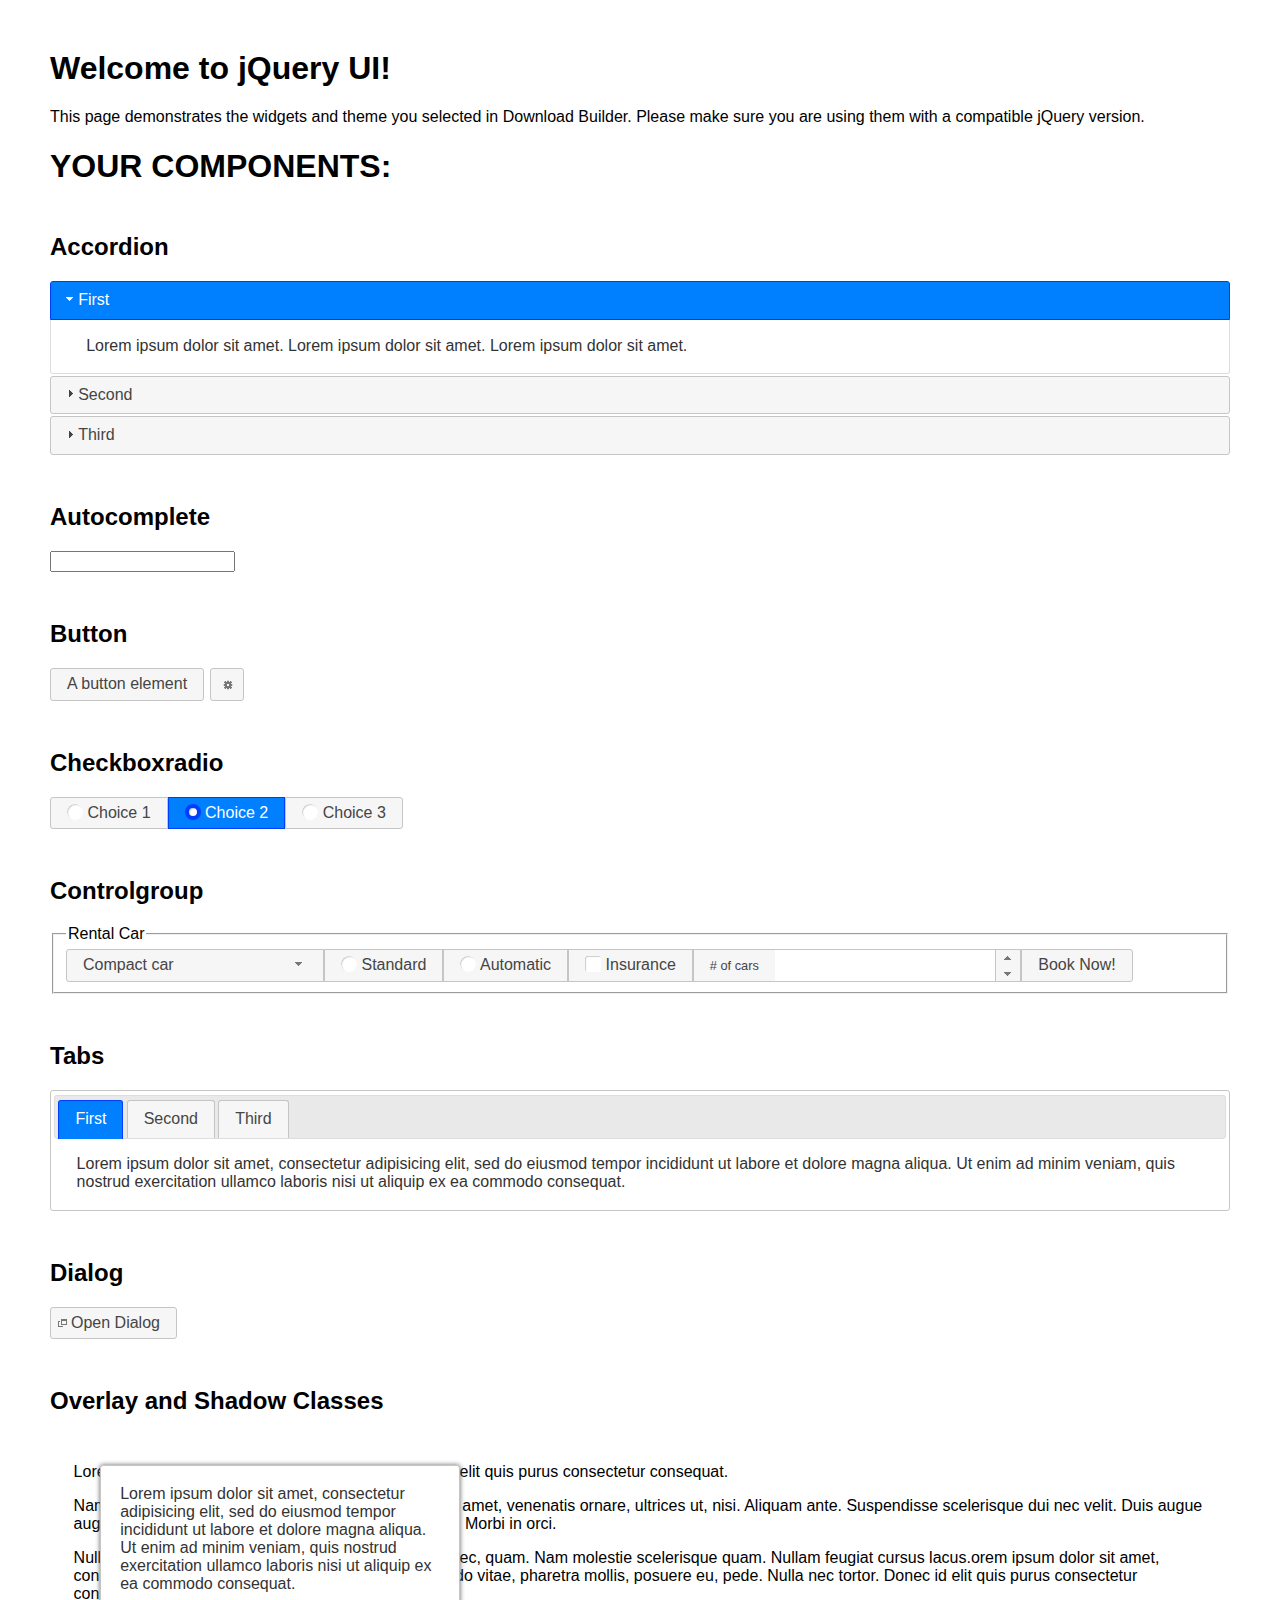
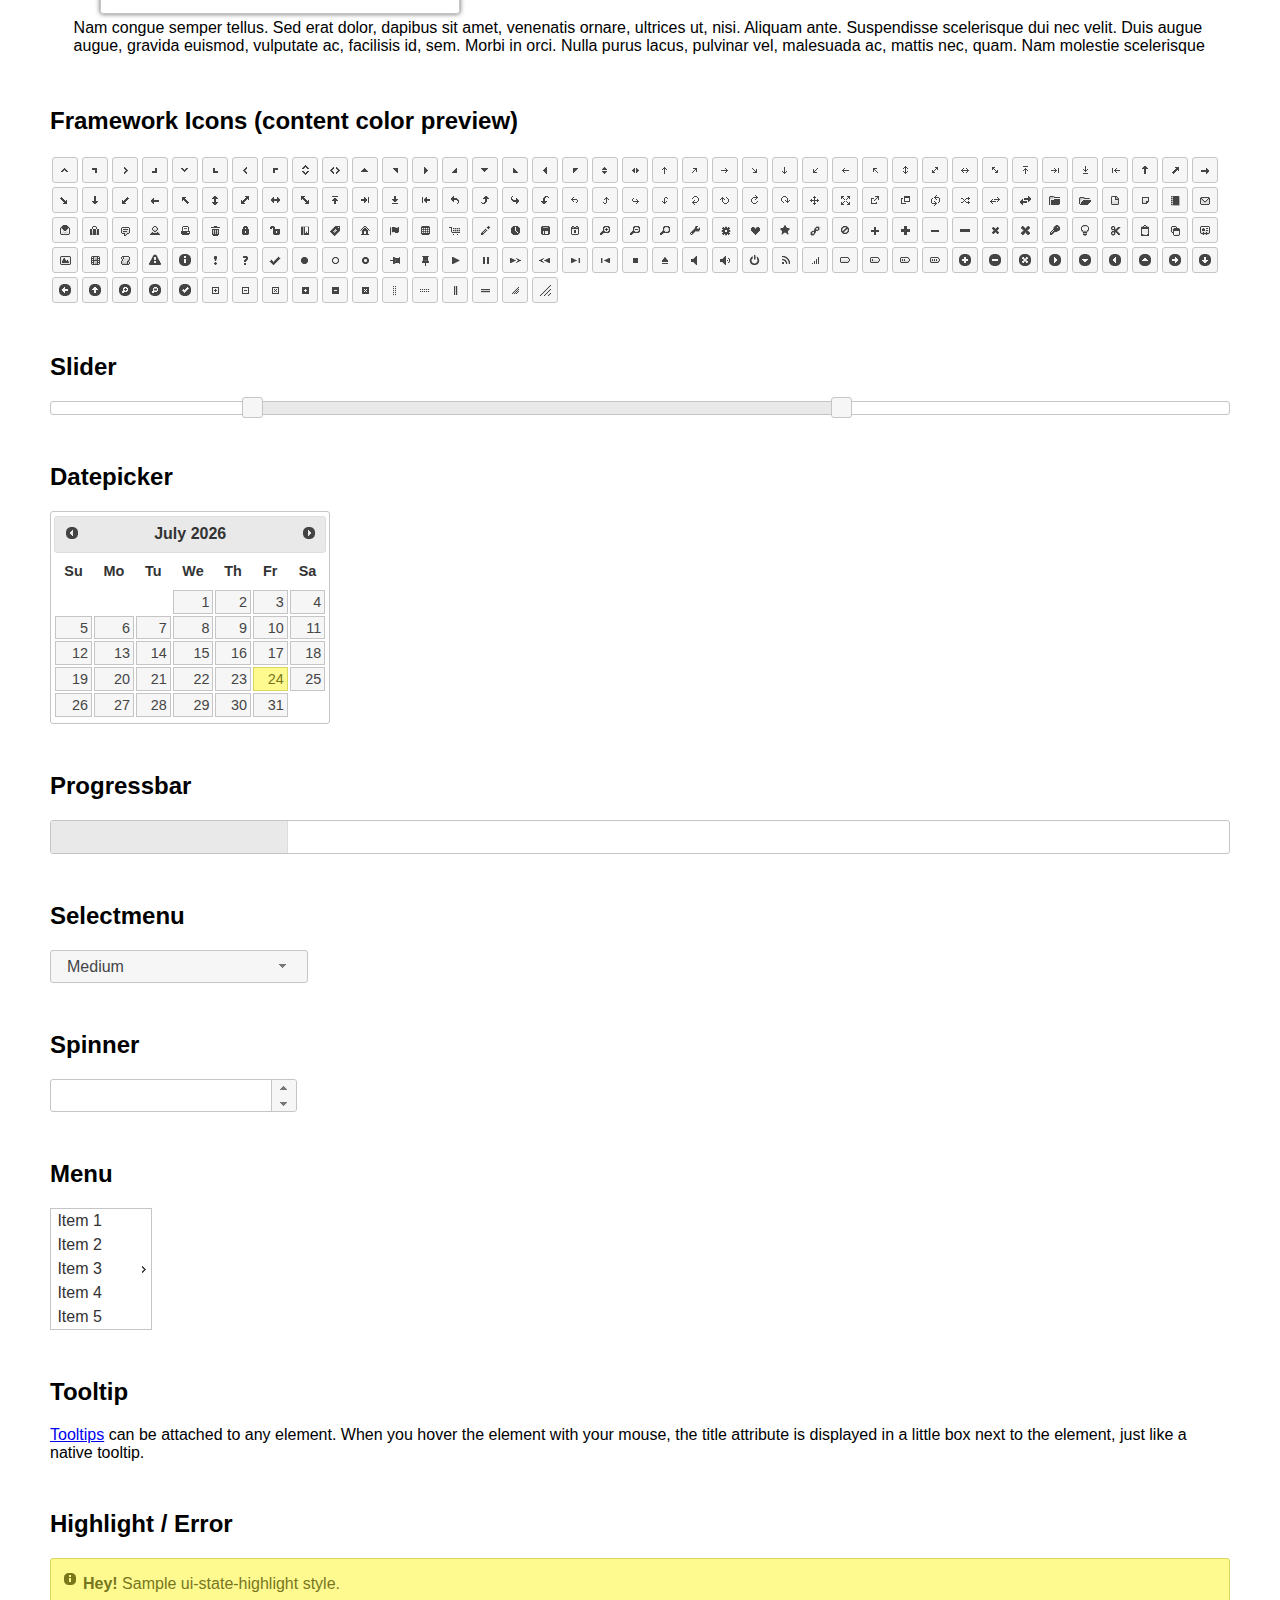
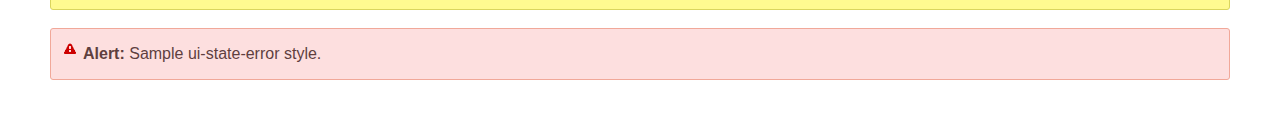
<file: carpetajs/jquery-ui-1.12.1/index.html>
<!doctype html>
<html lang="us">
<head>
	<meta charset="utf-8">
	<title>jQuery UI Example Page</title>
	<link href="jquery-ui.css" rel="stylesheet">
	<style>
	body{
		font-family: "Trebuchet MS", sans-serif;
		margin: 50px;
	}
	.demoHeaders {
		margin-top: 2em;
	}
	#dialog-link {
		padding: .4em 1em .4em 20px;
		text-decoration: none;
		position: relative;
	}
	#dialog-link span.ui-icon {
		margin: 0 5px 0 0;
		position: absolute;
		left: .2em;
		top: 50%;
		margin-top: -8px;
	}
	#icons {
		margin: 0;
		padding: 0;
	}
	#icons li {
		margin: 2px;
		position: relative;
		padding: 4px 0;
		cursor: pointer;
		float: left;
		list-style: none;
	}
	#icons span.ui-icon {
		float: left;
		margin: 0 4px;
	}
	.fakewindowcontain .ui-widget-overlay {
		position: absolute;
	}
	select {
		width: 200px;
	}
	</style>
</head>
<body>

<h1>Welcome to jQuery UI!</h1>

<div class="ui-widget">
	<p>This page demonstrates the widgets and theme you selected in Download Builder. Please make sure you are using them with a compatible jQuery version.</p>
</div>

<h1>YOUR COMPONENTS:</h1>


<!-- Accordion -->
<h2 class="demoHeaders">Accordion</h2>
<div id="accordion">
	<h3>First</h3>
	<div>Lorem ipsum dolor sit amet. Lorem ipsum dolor sit amet. Lorem ipsum dolor sit amet.</div>
	<h3>Second</h3>
	<div>Phasellus mattis tincidunt nibh.</div>
	<h3>Third</h3>
	<div>Nam dui erat, auctor a, dignissim quis.</div>
</div>



<!-- Autocomplete -->
<h2 class="demoHeaders">Autocomplete</h2>
<div>
	<input id="autocomplete" title="type &quot;a&quot;">
</div>



<!-- Button -->
<h2 class="demoHeaders">Button</h2>
<button id="button">A button element</button>
<button id="button-icon">An icon-only button</button>



<!-- Checkboxradio -->
<h2 class="demoHeaders">Checkboxradio</h2>
<form style="margin-top: 1em;">
	<div id="radioset">
		<input type="radio" id="radio1" name="radio"><label for="radio1">Choice 1</label>
		<input type="radio" id="radio2" name="radio" checked="checked"><label for="radio2">Choice 2</label>
		<input type="radio" id="radio3" name="radio"><label for="radio3">Choice 3</label>
	</div>
</form>



<!-- Controlgroup -->
<h2 class="demoHeaders">Controlgroup</h2>
<fieldset>
	<legend>Rental Car</legend>
	<div id="controlgroup">
		<select id="car-type">
			<option>Compact car</option>
			<option>Midsize car</option>
			<option>Full size car</option>
			<option>SUV</option>
			<option>Luxury</option>
			<option>Truck</option>
			<option>Van</option>
		</select>
		<label for="transmission-standard">Standard</label>
		<input type="radio" name="transmission" id="transmission-standard">
		<label for="transmission-automatic">Automatic</label>
		<input type="radio" name="transmission" id="transmission-automatic">
		<label for="insurance">Insurance</label>
		<input type="checkbox" name="insurance" id="insurance">
		<label for="horizontal-spinner" class="ui-controlgroup-label"># of cars</label>
		<input id="horizontal-spinner" class="ui-spinner-input">
		<button>Book Now!</button>
	</div>
</fieldset>



<!-- Tabs -->
<h2 class="demoHeaders">Tabs</h2>
<div id="tabs">
	<ul>
		<li><a href="#tabs-1">First</a></li>
		<li><a href="#tabs-2">Second</a></li>
		<li><a href="#tabs-3">Third</a></li>
	</ul>
	<div id="tabs-1">Lorem ipsum dolor sit amet, consectetur adipisicing elit, sed do eiusmod tempor incididunt ut labore et dolore magna aliqua. Ut enim ad minim veniam, quis nostrud exercitation ullamco laboris nisi ut aliquip ex ea commodo consequat.</div>
	<div id="tabs-2">Phasellus mattis tincidunt nibh. Cras orci urna, blandit id, pretium vel, aliquet ornare, felis. Maecenas scelerisque sem non nisl. Fusce sed lorem in enim dictum bibendum.</div>
	<div id="tabs-3">Nam dui erat, auctor a, dignissim quis, sollicitudin eu, felis. Pellentesque nisi urna, interdum eget, sagittis et, consequat vestibulum, lacus. Mauris porttitor ullamcorper augue.</div>
</div>



<h2 class="demoHeaders">Dialog</h2>
<p>
	<button id="dialog-link" class="ui-button ui-corner-all ui-widget">
		<span class="ui-icon ui-icon-newwin"></span>Open Dialog
	</button>
</p>

<h2 class="demoHeaders">Overlay and Shadow Classes</h2>
<div style="position: relative; width: 96%; height: 200px; padding:1% 2%; overflow:hidden;" class="fakewindowcontain">
	<p>Lorem ipsum dolor sit amet,  Nulla nec tortor. Donec id elit quis purus consectetur consequat. </p><p>Nam congue semper tellus. Sed erat dolor, dapibus sit amet, venenatis ornare, ultrices ut, nisi. Aliquam ante. Suspendisse scelerisque dui nec velit. Duis augue augue, gravida euismod, vulputate ac, facilisis id, sem. Morbi in orci. </p><p>Nulla purus lacus, pulvinar vel, malesuada ac, mattis nec, quam. Nam molestie scelerisque quam. Nullam feugiat cursus lacus.orem ipsum dolor sit amet, consectetur adipiscing elit. Donec libero risus, commodo vitae, pharetra mollis, posuere eu, pede. Nulla nec tortor. Donec id elit quis purus consectetur consequat. </p><p>Nam congue semper tellus. Sed erat dolor, dapibus sit amet, venenatis ornare, ultrices ut, nisi. Aliquam ante. Suspendisse scelerisque dui nec velit. Duis augue augue, gravida euismod, vulputate ac, facilisis id, sem. Morbi in orci. Nulla purus lacus, pulvinar vel, malesuada ac, mattis nec, quam. Nam molestie scelerisque quam. </p><p>Nullam feugiat cursus lacus.orem ipsum dolor sit amet, consectetur adipiscing elit. Donec libero risus, commodo vitae, pharetra mollis, posuere eu, pede. Nulla nec tortor. Donec id elit quis purus consectetur consequat. Nam congue semper tellus. Sed erat dolor, dapibus sit amet, venenatis ornare, ultrices ut, nisi. Aliquam ante. </p><p>Suspendisse scelerisque dui nec velit. Duis augue augue, gravida euismod, vulputate ac, facilisis id, sem. Morbi in orci. Nulla purus lacus, pulvinar vel, malesuada ac, mattis nec, quam. Nam molestie scelerisque quam. Nullam feugiat cursus lacus.orem ipsum dolor sit amet, consectetur adipiscing elit. Donec libero risus, commodo vitae, pharetra mollis, posuere eu, pede. Nulla nec tortor. Donec id elit quis purus consectetur consequat. Nam congue semper tellus. Sed erat dolor, dapibus sit amet, venenatis ornare, ultrices ut, nisi. </p>

	<!-- ui-dialog -->
	<div class="ui-widget-overlay ui-front"></div>
	<div style="position: absolute; width: 320px; left: 50px; top: 30px; padding: 1.2em" class="ui-widget ui-front ui-widget-content ui-corner-all ui-widget-shadow">
		Lorem ipsum dolor sit amet, consectetur adipisicing elit, sed do eiusmod tempor incididunt ut labore et dolore magna aliqua. Ut enim ad minim veniam, quis nostrud exercitation ullamco laboris nisi ut aliquip ex ea commodo consequat.
	</div>

</div>

<!-- ui-dialog -->
<div id="dialog" title="Dialog Title">
	<p>Lorem ipsum dolor sit amet, consectetur adipisicing elit, sed do eiusmod tempor incididunt ut labore et dolore magna aliqua. Ut enim ad minim veniam, quis nostrud exercitation ullamco laboris nisi ut aliquip ex ea commodo consequat.</p>
</div>



<h2 class="demoHeaders">Framework Icons (content color preview)</h2>
<ul id="icons" class="ui-widget ui-helper-clearfix">
	<li class="ui-state-default ui-corner-all" title=".ui-icon-caret-1-n"><span class="ui-icon ui-icon-caret-1-n"></span></li>
	<li class="ui-state-default ui-corner-all" title=".ui-icon-caret-1-ne"><span class="ui-icon ui-icon-caret-1-ne"></span></li>
	<li class="ui-state-default ui-corner-all" title=".ui-icon-caret-1-e"><span class="ui-icon ui-icon-caret-1-e"></span></li>
	<li class="ui-state-default ui-corner-all" title=".ui-icon-caret-1-se"><span class="ui-icon ui-icon-caret-1-se"></span></li>
	<li class="ui-state-default ui-corner-all" title=".ui-icon-caret-1-s"><span class="ui-icon ui-icon-caret-1-s"></span></li>
	<li class="ui-state-default ui-corner-all" title=".ui-icon-caret-1-sw"><span class="ui-icon ui-icon-caret-1-sw"></span></li>
	<li class="ui-state-default ui-corner-all" title=".ui-icon-caret-1-w"><span class="ui-icon ui-icon-caret-1-w"></span></li>
	<li class="ui-state-default ui-corner-all" title=".ui-icon-caret-1-nw"><span class="ui-icon ui-icon-caret-1-nw"></span></li>
	<li class="ui-state-default ui-corner-all" title=".ui-icon-caret-2-n-s"><span class="ui-icon ui-icon-caret-2-n-s"></span></li>
	<li class="ui-state-default ui-corner-all" title=".ui-icon-caret-2-e-w"><span class="ui-icon ui-icon-caret-2-e-w"></span></li>
	<li class="ui-state-default ui-corner-all" title=".ui-icon-triangle-1-n"><span class="ui-icon ui-icon-triangle-1-n"></span></li>
	<li class="ui-state-default ui-corner-all" title=".ui-icon-triangle-1-ne"><span class="ui-icon ui-icon-triangle-1-ne"></span></li>
	<li class="ui-state-default ui-corner-all" title=".ui-icon-triangle-1-e"><span class="ui-icon ui-icon-triangle-1-e"></span></li>
	<li class="ui-state-default ui-corner-all" title=".ui-icon-triangle-1-se"><span class="ui-icon ui-icon-triangle-1-se"></span></li>
	<li class="ui-state-default ui-corner-all" title=".ui-icon-triangle-1-s"><span class="ui-icon ui-icon-triangle-1-s"></span></li>
	<li class="ui-state-default ui-corner-all" title=".ui-icon-triangle-1-sw"><span class="ui-icon ui-icon-triangle-1-sw"></span></li>
	<li class="ui-state-default ui-corner-all" title=".ui-icon-triangle-1-w"><span class="ui-icon ui-icon-triangle-1-w"></span></li>
	<li class="ui-state-default ui-corner-all" title=".ui-icon-triangle-1-nw"><span class="ui-icon ui-icon-triangle-1-nw"></span></li>
	<li class="ui-state-default ui-corner-all" title=".ui-icon-triangle-2-n-s"><span class="ui-icon ui-icon-triangle-2-n-s"></span></li>
	<li class="ui-state-default ui-corner-all" title=".ui-icon-triangle-2-e-w"><span class="ui-icon ui-icon-triangle-2-e-w"></span></li>
	<li class="ui-state-default ui-corner-all" title=".ui-icon-arrow-1-n"><span class="ui-icon ui-icon-arrow-1-n"></span></li>
	<li class="ui-state-default ui-corner-all" title=".ui-icon-arrow-1-ne"><span class="ui-icon ui-icon-arrow-1-ne"></span></li>
	<li class="ui-state-default ui-corner-all" title=".ui-icon-arrow-1-e"><span class="ui-icon ui-icon-arrow-1-e"></span></li>
	<li class="ui-state-default ui-corner-all" title=".ui-icon-arrow-1-se"><span class="ui-icon ui-icon-arrow-1-se"></span></li>
	<li class="ui-state-default ui-corner-all" title=".ui-icon-arrow-1-s"><span class="ui-icon ui-icon-arrow-1-s"></span></li>
	<li class="ui-state-default ui-corner-all" title=".ui-icon-arrow-1-sw"><span class="ui-icon ui-icon-arrow-1-sw"></span></li>
	<li class="ui-state-default ui-corner-all" title=".ui-icon-arrow-1-w"><span class="ui-icon ui-icon-arrow-1-w"></span></li>
	<li class="ui-state-default ui-corner-all" title=".ui-icon-arrow-1-nw"><span class="ui-icon ui-icon-arrow-1-nw"></span></li>
	<li class="ui-state-default ui-corner-all" title=".ui-icon-arrow-2-n-s"><span class="ui-icon ui-icon-arrow-2-n-s"></span></li>
	<li class="ui-state-default ui-corner-all" title=".ui-icon-arrow-2-ne-sw"><span class="ui-icon ui-icon-arrow-2-ne-sw"></span></li>
	<li class="ui-state-default ui-corner-all" title=".ui-icon-arrow-2-e-w"><span class="ui-icon ui-icon-arrow-2-e-w"></span></li>
	<li class="ui-state-default ui-corner-all" title=".ui-icon-arrow-2-se-nw"><span class="ui-icon ui-icon-arrow-2-se-nw"></span></li>
	<li class="ui-state-default ui-corner-all" title=".ui-icon-arrowstop-1-n"><span class="ui-icon ui-icon-arrowstop-1-n"></span></li>
	<li class="ui-state-default ui-corner-all" title=".ui-icon-arrowstop-1-e"><span class="ui-icon ui-icon-arrowstop-1-e"></span></li>
	<li class="ui-state-default ui-corner-all" title=".ui-icon-arrowstop-1-s"><span class="ui-icon ui-icon-arrowstop-1-s"></span></li>
	<li class="ui-state-default ui-corner-all" title=".ui-icon-arrowstop-1-w"><span class="ui-icon ui-icon-arrowstop-1-w"></span></li>
	<li class="ui-state-default ui-corner-all" title=".ui-icon-arrowthick-1-n"><span class="ui-icon ui-icon-arrowthick-1-n"></span></li>
	<li class="ui-state-default ui-corner-all" title=".ui-icon-arrowthick-1-ne"><span class="ui-icon ui-icon-arrowthick-1-ne"></span></li>
	<li class="ui-state-default ui-corner-all" title=".ui-icon-arrowthick-1-e"><span class="ui-icon ui-icon-arrowthick-1-e"></span></li>
	<li class="ui-state-default ui-corner-all" title=".ui-icon-arrowthick-1-se"><span class="ui-icon ui-icon-arrowthick-1-se"></span></li>
	<li class="ui-state-default ui-corner-all" title=".ui-icon-arrowthick-1-s"><span class="ui-icon ui-icon-arrowthick-1-s"></span></li>
	<li class="ui-state-default ui-corner-all" title=".ui-icon-arrowthick-1-sw"><span class="ui-icon ui-icon-arrowthick-1-sw"></span></li>
	<li class="ui-state-default ui-corner-all" title=".ui-icon-arrowthick-1-w"><span class="ui-icon ui-icon-arrowthick-1-w"></span></li>
	<li class="ui-state-default ui-corner-all" title=".ui-icon-arrowthick-1-nw"><span class="ui-icon ui-icon-arrowthick-1-nw"></span></li>
	<li class="ui-state-default ui-corner-all" title=".ui-icon-arrowthick-2-n-s"><span class="ui-icon ui-icon-arrowthick-2-n-s"></span></li>
	<li class="ui-state-default ui-corner-all" title=".ui-icon-arrowthick-2-ne-sw"><span class="ui-icon ui-icon-arrowthick-2-ne-sw"></span></li>
	<li class="ui-state-default ui-corner-all" title=".ui-icon-arrowthick-2-e-w"><span class="ui-icon ui-icon-arrowthick-2-e-w"></span></li>
	<li class="ui-state-default ui-corner-all" title=".ui-icon-arrowthick-2-se-nw"><span class="ui-icon ui-icon-arrowthick-2-se-nw"></span></li>
	<li class="ui-state-default ui-corner-all" title=".ui-icon-arrowthickstop-1-n"><span class="ui-icon ui-icon-arrowthickstop-1-n"></span></li>
	<li class="ui-state-default ui-corner-all" title=".ui-icon-arrowthickstop-1-e"><span class="ui-icon ui-icon-arrowthickstop-1-e"></span></li>
	<li class="ui-state-default ui-corner-all" title=".ui-icon-arrowthickstop-1-s"><span class="ui-icon ui-icon-arrowthickstop-1-s"></span></li>
	<li class="ui-state-default ui-corner-all" title=".ui-icon-arrowthickstop-1-w"><span class="ui-icon ui-icon-arrowthickstop-1-w"></span></li>
	<li class="ui-state-default ui-corner-all" title=".ui-icon-arrowreturnthick-1-w"><span class="ui-icon ui-icon-arrowreturnthick-1-w"></span></li>
	<li class="ui-state-default ui-corner-all" title=".ui-icon-arrowreturnthick-1-n"><span class="ui-icon ui-icon-arrowreturnthick-1-n"></span></li>
	<li class="ui-state-default ui-corner-all" title=".ui-icon-arrowreturnthick-1-e"><span class="ui-icon ui-icon-arrowreturnthick-1-e"></span></li>
	<li class="ui-state-default ui-corner-all" title=".ui-icon-arrowreturnthick-1-s"><span class="ui-icon ui-icon-arrowreturnthick-1-s"></span></li>
	<li class="ui-state-default ui-corner-all" title=".ui-icon-arrowreturn-1-w"><span class="ui-icon ui-icon-arrowreturn-1-w"></span></li>
	<li class="ui-state-default ui-corner-all" title=".ui-icon-arrowreturn-1-n"><span class="ui-icon ui-icon-arrowreturn-1-n"></span></li>
	<li class="ui-state-default ui-corner-all" title=".ui-icon-arrowreturn-1-e"><span class="ui-icon ui-icon-arrowreturn-1-e"></span></li>
	<li class="ui-state-default ui-corner-all" title=".ui-icon-arrowreturn-1-s"><span class="ui-icon ui-icon-arrowreturn-1-s"></span></li>
	<li class="ui-state-default ui-corner-all" title=".ui-icon-arrowrefresh-1-w"><span class="ui-icon ui-icon-arrowrefresh-1-w"></span></li>
	<li class="ui-state-default ui-corner-all" title=".ui-icon-arrowrefresh-1-n"><span class="ui-icon ui-icon-arrowrefresh-1-n"></span></li>
	<li class="ui-state-default ui-corner-all" title=".ui-icon-arrowrefresh-1-e"><span class="ui-icon ui-icon-arrowrefresh-1-e"></span></li>
	<li class="ui-state-default ui-corner-all" title=".ui-icon-arrowrefresh-1-s"><span class="ui-icon ui-icon-arrowrefresh-1-s"></span></li>
	<li class="ui-state-default ui-corner-all" title=".ui-icon-arrow-4"><span class="ui-icon ui-icon-arrow-4"></span></li>
	<li class="ui-state-default ui-corner-all" title=".ui-icon-arrow-4-diag"><span class="ui-icon ui-icon-arrow-4-diag"></span></li>
	<li class="ui-state-default ui-corner-all" title=".ui-icon-extlink"><span class="ui-icon ui-icon-extlink"></span></li>
	<li class="ui-state-default ui-corner-all" title=".ui-icon-newwin"><span class="ui-icon ui-icon-newwin"></span></li>
	<li class="ui-state-default ui-corner-all" title=".ui-icon-refresh"><span class="ui-icon ui-icon-refresh"></span></li>
	<li class="ui-state-default ui-corner-all" title=".ui-icon-shuffle"><span class="ui-icon ui-icon-shuffle"></span></li>
	<li class="ui-state-default ui-corner-all" title=".ui-icon-transfer-e-w"><span class="ui-icon ui-icon-transfer-e-w"></span></li>
	<li class="ui-state-default ui-corner-all" title=".ui-icon-transferthick-e-w"><span class="ui-icon ui-icon-transferthick-e-w"></span></li>
	<li class="ui-state-default ui-corner-all" title=".ui-icon-folder-collapsed"><span class="ui-icon ui-icon-folder-collapsed"></span></li>
	<li class="ui-state-default ui-corner-all" title=".ui-icon-folder-open"><span class="ui-icon ui-icon-folder-open"></span></li>
	<li class="ui-state-default ui-corner-all" title=".ui-icon-document"><span class="ui-icon ui-icon-document"></span></li>
	<li class="ui-state-default ui-corner-all" title=".ui-icon-document-b"><span class="ui-icon ui-icon-document-b"></span></li>
	<li class="ui-state-default ui-corner-all" title=".ui-icon-note"><span class="ui-icon ui-icon-note"></span></li>
	<li class="ui-state-default ui-corner-all" title=".ui-icon-mail-closed"><span class="ui-icon ui-icon-mail-closed"></span></li>
	<li class="ui-state-default ui-corner-all" title=".ui-icon-mail-open"><span class="ui-icon ui-icon-mail-open"></span></li>
	<li class="ui-state-default ui-corner-all" title=".ui-icon-suitcase"><span class="ui-icon ui-icon-suitcase"></span></li>
	<li class="ui-state-default ui-corner-all" title=".ui-icon-comment"><span class="ui-icon ui-icon-comment"></span></li>
	<li class="ui-state-default ui-corner-all" title=".ui-icon-person"><span class="ui-icon ui-icon-person"></span></li>
	<li class="ui-state-default ui-corner-all" title=".ui-icon-print"><span class="ui-icon ui-icon-print"></span></li>
	<li class="ui-state-default ui-corner-all" title=".ui-icon-trash"><span class="ui-icon ui-icon-trash"></span></li>
	<li class="ui-state-default ui-corner-all" title=".ui-icon-locked"><span class="ui-icon ui-icon-locked"></span></li>
	<li class="ui-state-default ui-corner-all" title=".ui-icon-unlocked"><span class="ui-icon ui-icon-unlocked"></span></li>
	<li class="ui-state-default ui-corner-all" title=".ui-icon-bookmark"><span class="ui-icon ui-icon-bookmark"></span></li>
	<li class="ui-state-default ui-corner-all" title=".ui-icon-tag"><span class="ui-icon ui-icon-tag"></span></li>
	<li class="ui-state-default ui-corner-all" title=".ui-icon-home"><span class="ui-icon ui-icon-home"></span></li>
	<li class="ui-state-default ui-corner-all" title=".ui-icon-flag"><span class="ui-icon ui-icon-flag"></span></li>
	<li class="ui-state-default ui-corner-all" title=".ui-icon-calculator"><span class="ui-icon ui-icon-calculator"></span></li>
	<li class="ui-state-default ui-corner-all" title=".ui-icon-cart"><span class="ui-icon ui-icon-cart"></span></li>
	<li class="ui-state-default ui-corner-all" title=".ui-icon-pencil"><span class="ui-icon ui-icon-pencil"></span></li>
	<li class="ui-state-default ui-corner-all" title=".ui-icon-clock"><span class="ui-icon ui-icon-clock"></span></li>
	<li class="ui-state-default ui-corner-all" title=".ui-icon-disk"><span class="ui-icon ui-icon-disk"></span></li>
	<li class="ui-state-default ui-corner-all" title=".ui-icon-calendar"><span class="ui-icon ui-icon-calendar"></span></li>
	<li class="ui-state-default ui-corner-all" title=".ui-icon-zoomin"><span class="ui-icon ui-icon-zoomin"></span></li>
	<li class="ui-state-default ui-corner-all" title=".ui-icon-zoomout"><span class="ui-icon ui-icon-zoomout"></span></li>
	<li class="ui-state-default ui-corner-all" title=".ui-icon-search"><span class="ui-icon ui-icon-search"></span></li>
	<li class="ui-state-default ui-corner-all" title=".ui-icon-wrench"><span class="ui-icon ui-icon-wrench"></span></li>
	<li class="ui-state-default ui-corner-all" title=".ui-icon-gear"><span class="ui-icon ui-icon-gear"></span></li>
	<li class="ui-state-default ui-corner-all" title=".ui-icon-heart"><span class="ui-icon ui-icon-heart"></span></li>
	<li class="ui-state-default ui-corner-all" title=".ui-icon-star"><span class="ui-icon ui-icon-star"></span></li>
	<li class="ui-state-default ui-corner-all" title=".ui-icon-link"><span class="ui-icon ui-icon-link"></span></li>
	<li class="ui-state-default ui-corner-all" title=".ui-icon-cancel"><span class="ui-icon ui-icon-cancel"></span></li>
	<li class="ui-state-default ui-corner-all" title=".ui-icon-plus"><span class="ui-icon ui-icon-plus"></span></li>
	<li class="ui-state-default ui-corner-all" title=".ui-icon-plusthick"><span class="ui-icon ui-icon-plusthick"></span></li>
	<li class="ui-state-default ui-corner-all" title=".ui-icon-minus"><span class="ui-icon ui-icon-minus"></span></li>
	<li class="ui-state-default ui-corner-all" title=".ui-icon-minusthick"><span class="ui-icon ui-icon-minusthick"></span></li>
	<li class="ui-state-default ui-corner-all" title=".ui-icon-close"><span class="ui-icon ui-icon-close"></span></li>
	<li class="ui-state-default ui-corner-all" title=".ui-icon-closethick"><span class="ui-icon ui-icon-closethick"></span></li>
	<li class="ui-state-default ui-corner-all" title=".ui-icon-key"><span class="ui-icon ui-icon-key"></span></li>
	<li class="ui-state-default ui-corner-all" title=".ui-icon-lightbulb"><span class="ui-icon ui-icon-lightbulb"></span></li>
	<li class="ui-state-default ui-corner-all" title=".ui-icon-scissors"><span class="ui-icon ui-icon-scissors"></span></li>
	<li class="ui-state-default ui-corner-all" title=".ui-icon-clipboard"><span class="ui-icon ui-icon-clipboard"></span></li>
	<li class="ui-state-default ui-corner-all" title=".ui-icon-copy"><span class="ui-icon ui-icon-copy"></span></li>
	<li class="ui-state-default ui-corner-all" title=".ui-icon-contact"><span class="ui-icon ui-icon-contact"></span></li>
	<li class="ui-state-default ui-corner-all" title=".ui-icon-image"><span class="ui-icon ui-icon-image"></span></li>
	<li class="ui-state-default ui-corner-all" title=".ui-icon-video"><span class="ui-icon ui-icon-video"></span></li>
	<li class="ui-state-default ui-corner-all" title=".ui-icon-script"><span class="ui-icon ui-icon-script"></span></li>
	<li class="ui-state-default ui-corner-all" title=".ui-icon-alert"><span class="ui-icon ui-icon-alert"></span></li>
	<li class="ui-state-default ui-corner-all" title=".ui-icon-info"><span class="ui-icon ui-icon-info"></span></li>
	<li class="ui-state-default ui-corner-all" title=".ui-icon-notice"><span class="ui-icon ui-icon-notice"></span></li>
	<li class="ui-state-default ui-corner-all" title=".ui-icon-help"><span class="ui-icon ui-icon-help"></span></li>
	<li class="ui-state-default ui-corner-all" title=".ui-icon-check"><span class="ui-icon ui-icon-check"></span></li>
	<li class="ui-state-default ui-corner-all" title=".ui-icon-bullet"><span class="ui-icon ui-icon-bullet"></span></li>
	<li class="ui-state-default ui-corner-all" title=".ui-icon-radio-off"><span class="ui-icon ui-icon-radio-off"></span></li>
	<li class="ui-state-default ui-corner-all" title=".ui-icon-radio-on"><span class="ui-icon ui-icon-radio-on"></span></li>
	<li class="ui-state-default ui-corner-all" title=".ui-icon-pin-w"><span class="ui-icon ui-icon-pin-w"></span></li>
	<li class="ui-state-default ui-corner-all" title=".ui-icon-pin-s"><span class="ui-icon ui-icon-pin-s"></span></li>
	<li class="ui-state-default ui-corner-all" title=".ui-icon-play"><span class="ui-icon ui-icon-play"></span></li>
	<li class="ui-state-default ui-corner-all" title=".ui-icon-pause"><span class="ui-icon ui-icon-pause"></span></li>
	<li class="ui-state-default ui-corner-all" title=".ui-icon-seek-next"><span class="ui-icon ui-icon-seek-next"></span></li>
	<li class="ui-state-default ui-corner-all" title=".ui-icon-seek-prev"><span class="ui-icon ui-icon-seek-prev"></span></li>
	<li class="ui-state-default ui-corner-all" title=".ui-icon-seek-end"><span class="ui-icon ui-icon-seek-end"></span></li>
	<li class="ui-state-default ui-corner-all" title=".ui-icon-seek-first"><span class="ui-icon ui-icon-seek-first"></span></li>
	<li class="ui-state-default ui-corner-all" title=".ui-icon-stop"><span class="ui-icon ui-icon-stop"></span></li>
	<li class="ui-state-default ui-corner-all" title=".ui-icon-eject"><span class="ui-icon ui-icon-eject"></span></li>
	<li class="ui-state-default ui-corner-all" title=".ui-icon-volume-off"><span class="ui-icon ui-icon-volume-off"></span></li>
	<li class="ui-state-default ui-corner-all" title=".ui-icon-volume-on"><span class="ui-icon ui-icon-volume-on"></span></li>
	<li class="ui-state-default ui-corner-all" title=".ui-icon-power"><span class="ui-icon ui-icon-power"></span></li>
	<li class="ui-state-default ui-corner-all" title=".ui-icon-signal-diag"><span class="ui-icon ui-icon-signal-diag"></span></li>
	<li class="ui-state-default ui-corner-all" title=".ui-icon-signal"><span class="ui-icon ui-icon-signal"></span></li>
	<li class="ui-state-default ui-corner-all" title=".ui-icon-battery-0"><span class="ui-icon ui-icon-battery-0"></span></li>
	<li class="ui-state-default ui-corner-all" title=".ui-icon-battery-1"><span class="ui-icon ui-icon-battery-1"></span></li>
	<li class="ui-state-default ui-corner-all" title=".ui-icon-battery-2"><span class="ui-icon ui-icon-battery-2"></span></li>
	<li class="ui-state-default ui-corner-all" title=".ui-icon-battery-3"><span class="ui-icon ui-icon-battery-3"></span></li>
	<li class="ui-state-default ui-corner-all" title=".ui-icon-circle-plus"><span class="ui-icon ui-icon-circle-plus"></span></li>
	<li class="ui-state-default ui-corner-all" title=".ui-icon-circle-minus"><span class="ui-icon ui-icon-circle-minus"></span></li>
	<li class="ui-state-default ui-corner-all" title=".ui-icon-circle-close"><span class="ui-icon ui-icon-circle-close"></span></li>
	<li class="ui-state-default ui-corner-all" title=".ui-icon-circle-triangle-e"><span class="ui-icon ui-icon-circle-triangle-e"></span></li>
	<li class="ui-state-default ui-corner-all" title=".ui-icon-circle-triangle-s"><span class="ui-icon ui-icon-circle-triangle-s"></span></li>
	<li class="ui-state-default ui-corner-all" title=".ui-icon-circle-triangle-w"><span class="ui-icon ui-icon-circle-triangle-w"></span></li>
	<li class="ui-state-default ui-corner-all" title=".ui-icon-circle-triangle-n"><span class="ui-icon ui-icon-circle-triangle-n"></span></li>
	<li class="ui-state-default ui-corner-all" title=".ui-icon-circle-arrow-e"><span class="ui-icon ui-icon-circle-arrow-e"></span></li>
	<li class="ui-state-default ui-corner-all" title=".ui-icon-circle-arrow-s"><span class="ui-icon ui-icon-circle-arrow-s"></span></li>
	<li class="ui-state-default ui-corner-all" title=".ui-icon-circle-arrow-w"><span class="ui-icon ui-icon-circle-arrow-w"></span></li>
	<li class="ui-state-default ui-corner-all" title=".ui-icon-circle-arrow-n"><span class="ui-icon ui-icon-circle-arrow-n"></span></li>
	<li class="ui-state-default ui-corner-all" title=".ui-icon-circle-zoomin"><span class="ui-icon ui-icon-circle-zoomin"></span></li>
	<li class="ui-state-default ui-corner-all" title=".ui-icon-circle-zoomout"><span class="ui-icon ui-icon-circle-zoomout"></span></li>
	<li class="ui-state-default ui-corner-all" title=".ui-icon-circle-check"><span class="ui-icon ui-icon-circle-check"></span></li>
	<li class="ui-state-default ui-corner-all" title=".ui-icon-circlesmall-plus"><span class="ui-icon ui-icon-circlesmall-plus"></span></li>
	<li class="ui-state-default ui-corner-all" title=".ui-icon-circlesmall-minus"><span class="ui-icon ui-icon-circlesmall-minus"></span></li>
	<li class="ui-state-default ui-corner-all" title=".ui-icon-circlesmall-close"><span class="ui-icon ui-icon-circlesmall-close"></span></li>
	<li class="ui-state-default ui-corner-all" title=".ui-icon-squaresmall-plus"><span class="ui-icon ui-icon-squaresmall-plus"></span></li>
	<li class="ui-state-default ui-corner-all" title=".ui-icon-squaresmall-minus"><span class="ui-icon ui-icon-squaresmall-minus"></span></li>
	<li class="ui-state-default ui-corner-all" title=".ui-icon-squaresmall-close"><span class="ui-icon ui-icon-squaresmall-close"></span></li>
	<li class="ui-state-default ui-corner-all" title=".ui-icon-grip-dotted-vertical"><span class="ui-icon ui-icon-grip-dotted-vertical"></span></li>
	<li class="ui-state-default ui-corner-all" title=".ui-icon-grip-dotted-horizontal"><span class="ui-icon ui-icon-grip-dotted-horizontal"></span></li>
	<li class="ui-state-default ui-corner-all" title=".ui-icon-grip-solid-vertical"><span class="ui-icon ui-icon-grip-solid-vertical"></span></li>
	<li class="ui-state-default ui-corner-all" title=".ui-icon-grip-solid-horizontal"><span class="ui-icon ui-icon-grip-solid-horizontal"></span></li>
	<li class="ui-state-default ui-corner-all" title=".ui-icon-gripsmall-diagonal-se"><span class="ui-icon ui-icon-gripsmall-diagonal-se"></span></li>
	<li class="ui-state-default ui-corner-all" title=".ui-icon-grip-diagonal-se"><span class="ui-icon ui-icon-grip-diagonal-se"></span></li>
</ul>


<!-- Slider -->
<h2 class="demoHeaders">Slider</h2>
<div id="slider"></div>



<!-- Datepicker -->
<h2 class="demoHeaders">Datepicker</h2>
<div id="datepicker"></div>



<!-- Progressbar -->
<h2 class="demoHeaders">Progressbar</h2>
<div id="progressbar"></div>



<!-- Progressbar -->
<h2 class="demoHeaders">Selectmenu</h2>
<select id="selectmenu">
	<option>Slower</option>
	<option>Slow</option>
	<option selected="selected">Medium</option>
	<option>Fast</option>
	<option>Faster</option>
</select>



<!-- Spinner -->
<h2 class="demoHeaders">Spinner</h2>
<input id="spinner">



<!-- Menu -->
<h2 class="demoHeaders">Menu</h2>
<ul style="width:100px;" id="menu">
	<li><div>Item 1</div></li>
	<li><div>Item 2</div></li>
	<li><div>Item 3</div>
		<ul>
			<li><div>Item 3-1</div></li>
			<li><div>Item 3-2</div></li>
			<li><div>Item 3-3</div></li>
			<li><div>Item 3-4</div></li>
			<li><div>Item 3-5</div></li>
		</ul>
	</li>
	<li><div>Item 4</div></li>
	<li><div>Item 5</div></li>
</ul>



<!-- Tooltip -->
<h2 class="demoHeaders">Tooltip</h2>
<p id="tooltip">
	<a href="#" title="That&apos;s what this widget is">Tooltips</a> can be attached to any element. When you hover
the element with your mouse, the title attribute is displayed in a little box next to the element, just like a native tooltip.
</p>


<!-- Highlight / Error -->
<h2 class="demoHeaders">Highlight / Error</h2>
<div class="ui-widget">
	<div class="ui-state-highlight ui-corner-all" style="margin-top: 20px; padding: 0 .7em;">
		<p><span class="ui-icon ui-icon-info" style="float: left; margin-right: .3em;"></span>
		<strong>Hey!</strong> Sample ui-state-highlight style.</p>
	</div>
</div>
<br>
<div class="ui-widget">
	<div class="ui-state-error ui-corner-all" style="padding: 0 .7em;">
		<p><span class="ui-icon ui-icon-alert" style="float: left; margin-right: .3em;"></span>
		<strong>Alert:</strong> Sample ui-state-error style.</p>
	</div>
</div>

<script src="external/jquery/jquery.js"></script>
<script src="jquery-ui.js"></script>
<script>

$( "#accordion" ).accordion();



var availableTags = [
	"ActionScript",
	"AppleScript",
	"Asp",
	"BASIC",
	"C",
	"C++",
	"Clojure",
	"COBOL",
	"ColdFusion",
	"Erlang",
	"Fortran",
	"Groovy",
	"Haskell",
	"Java",
	"JavaScript",
	"Lisp",
	"Perl",
	"PHP",
	"Python",
	"Ruby",
	"Scala",
	"Scheme"
];
$( "#autocomplete" ).autocomplete({
	source: availableTags
});



$( "#button" ).button();
$( "#button-icon" ).button({
	icon: "ui-icon-gear",
	showLabel: false
});



$( "#radioset" ).buttonset();



$( "#controlgroup" ).controlgroup();



$( "#tabs" ).tabs();



$( "#dialog" ).dialog({
	autoOpen: false,
	width: 400,
	buttons: [
		{
			text: "Ok",
			click: function() {
				$( this ).dialog( "close" );
			}
		},
		{
			text: "Cancel",
			click: function() {
				$( this ).dialog( "close" );
			}
		}
	]
});

// Link to open the dialog
$( "#dialog-link" ).click(function( event ) {
	$( "#dialog" ).dialog( "open" );
	event.preventDefault();
});



$( "#datepicker" ).datepicker({
	inline: true
});



$( "#slider" ).slider({
	range: true,
	values: [ 17, 67 ]
});



$( "#progressbar" ).progressbar({
	value: 20
});



$( "#spinner" ).spinner();



$( "#menu" ).menu();



$( "#tooltip" ).tooltip();



$( "#selectmenu" ).selectmenu();


// Hover states on the static widgets
$( "#dialog-link, #icons li" ).hover(
	function() {
		$( this ).addClass( "ui-state-hover" );
	},
	function() {
		$( this ).removeClass( "ui-state-hover" );
	}
);
</script>
</body>
</html>
</file>
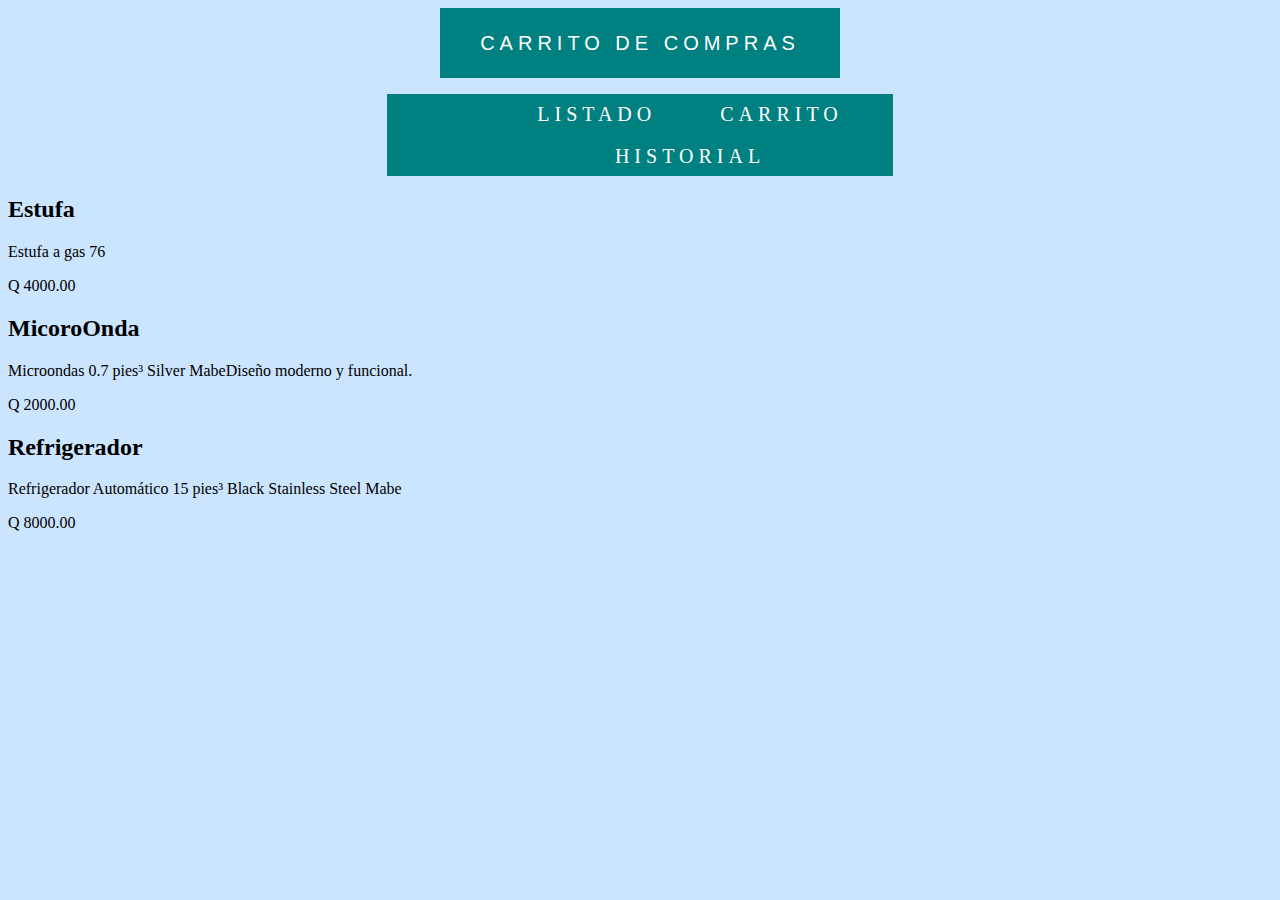
<file: CarritodeCompras.html>
<html>
    <head>
        <title>Carrito</title>
        <meta charset="UTF-8">
        <meta name="viewport" content="width=device-width, initial-scale=1.0">
                <link rel="stylesheet" href="Estilosymas/Estilos.css" /> 
                <script type="text/javascript" src="carpetajs/jquery-3.5.1.min.js"></script>
                <script type="text/javascript" src="carpetajs/jquery-ui-1.12.1/jquery-ui.min.js"></script>
                <script type="text/javascript" src="carpetajs/jquery-ui-1.12.1/jquery-ui.js"></script>
                <script type="text/javascript" src="Estilosymas/jsoncarrito.js"></script>


    </head>
    <body>
        
        
        
        <div id="escabezado">Carrito de compras</div>
   
        <nav id="menu">
                    <ul>
                        <li><a href="index.html">Listado</a></li>
                        <li><a href="CarritodeCompras.html">Carrito</a></li>
                        <li><a href="HistorialDeCompras.html">Historial</a></li>
                        
                    </ul>
                </nav>  
        
     <section id="contenido">
                <div id="posters">
                    <article id="articulo">
                        <h2></h2>
                        <span></span>
                        <p> </p>
                    </article>   
                </div>
            </section>  
      
    </body>
</html>
</file>
<file: Estilosymas/Estilos.css>
body{
  background-color : #CCE5FF;   
}
#escabezado{
    
    background: #008080;
    font-family: "Verdana","Arial";
    font-size: 20px;
    color: white;
    width: 400px;
    text-transform: uppercase;
    text-align: center;
    letter-spacing: 5px;
    line-height: 70px;
    margin: 0 auto;
}
#menu ul {
    
    list-style: none;

}
ul{
    text-align: center;
}
#menu ul li
{
    display:inline-block;
   
}
#menu ul li a{
    color: white;
    text-decoration: none;
    padding-left: 60px;
       font-size: 20px;
letter-spacing: 5px;  
  text-align: center;  

    
          

}
#menu {
    
    background: #008080;
    width: 40%;
    text-transform: uppercase;
    line-height: 40px;
    margin: 0 auto;
    
   

}
.listadoproductos{
    
    
      background: white;
    width: 75%;
    margin: 0px auto; 
    margin-top: 30px;
    padding: 30px;
    
}
#prodocutosgeneral{
    margin-top: 55px;
   display: flex; 
     
    
}
 

 
#encabe{
    
 
    background: #008080;
    width: 50%;
    text-transform: uppercase;
    line-height: 40px;
    margin: 0 auto;
        font-family: "Verdana","Arial";
    font-size: 20px;
    color: white;
     text-align:center; 
    
}
#producto1{
    
    margin-left: 0px;
     margin-right: 80px;
}

.producto2{
    
    margin-left: 10px;
     margin-right: 80px;
}
.producto3{
    
    margin-left: 10px;
     margin-right: 80px;
}
.producto4{
    
    margin-left: 10px;
     margin-right: 80px;
}
#boton1{
    margin-top: 10px;
    margin-left: 40px;
}
#boton2{
    margin-top: 10px;
    margin-left: 40px;
}
#boton3{
    margin-top: 10px;
    margin-left: 40px;
}
#boton4{
    margin-top: 10px;
    margin-left: 40px;
}
#electorodomistico1{
        font-size: 200px;

    
}
</file>
